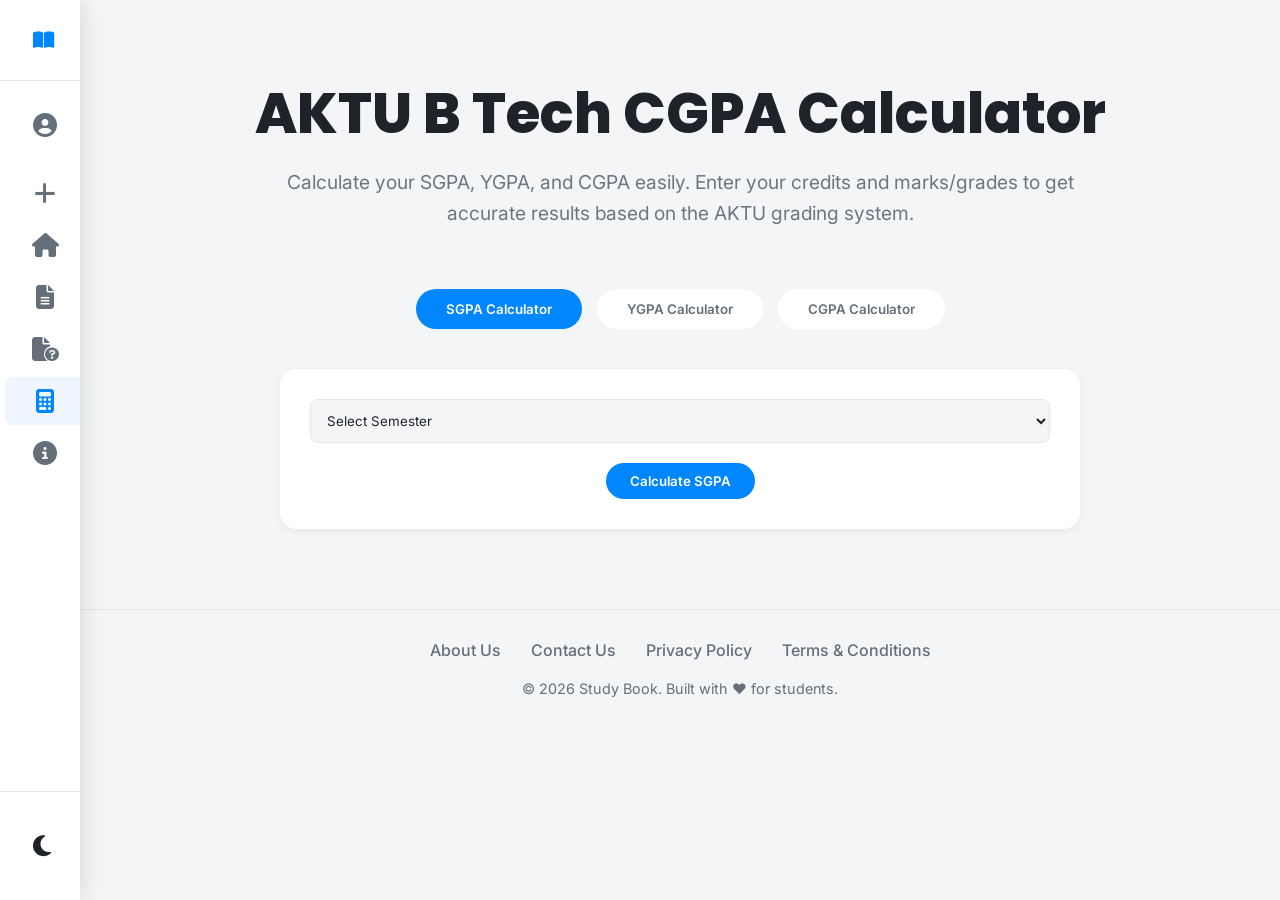
<file: calculator.html>
<!DOCTYPE html>
<html lang="en">
<head>
    <meta charset="UTF-8">
    <meta name="viewport" content="width=device-width, initial-scale=1.0">
    <meta name="description" content="Calculate your SGPA, YGPA, and CGPA easily with Study Book's AKTU GPA Calculator. Accurate results based on university grading systems.">
    <meta name="keywords" content="SGPA calculator, CGPA calculator, AKTU calculator, B.Tech GPA, engineering marks calculator, Study Book">
    <meta name="author" content="Study Book">
    <meta property="og:title" content="CGPA Calculator - Study Book">
    <meta property="og:description" content="Calculate your SGPA, YGPA, and CGPA easily with Study Book's AKTU GPA Calculator. Accurate results based on university grading systems.">
    <meta property="og:type" content="website">
    <meta property="og:image" content="logo.png">
    <!-- Favicon -->
    <link rel="icon" type="image/png" href="logo.png?v=2">
    <!-- Title -->
    <title>CGPA Calculator - Study Book</title>
    <!-- Font Style -->
    <link href="https://fonts.googleapis.com/css2?family=Inter:wght@400;500;600;700&family=Poppins:wght@600;700;800&display=swap" rel="stylesheet">
    <!-- Font Awesome Link -->
    <link rel="stylesheet" href="https://cdnjs.cloudflare.com/ajax/libs/font-awesome/6.4.0/css/all.min.css">
    <!-- Style Link -->
    <link rel="stylesheet" href="style.css?v=2">
    <!-- Google tag (gtag.js) -->
    <script async src="https://www.googletagmanager.com/gtag/js?id=G-J41ZWRBPCZ"></script>
    <script>
    window.dataLayer = window.dataLayer || [];
    function gtag(){dataLayer.push(arguments);}
    gtag('js', new Date());

    gtag('config', 'G-J41ZWRBPCZ');
    </script>
</head>
<body class="canva-mode">

    <!-- Mobile Top Bar -->
    <div class="mobile-top-bar">
        <button class="menu-btn" id="mobile-menu-btn">
            <i class="fas fa-bars"></i>
        </button>
        <div class="logo">
            <div class="logo-icon"><i class="fas fa-book-open"></i></div>
            <span>Study Book</span>
        </div>
        <button class="theme-toggle-nav" id="theme-toggle-mobile" style="display: flex;">
            <i class="fas fa-sun"></i>
        </button>
    </div>

    <!-- Sidebar Overlay -->
    <div class="sidebar-overlay" id="overlay"></div>

    <aside class="sidebar" id="sidebar">
        <div class="sidebar-header">
            <button class="menu-btn" id="sidebar-toggle-btn">
                <i class="fas fa-book-open sidebar-toggle-icon-default"></i>
                <i class="fas fa-bars sidebar-toggle-icon-hover"></i>
            </button>
            <div class="logo">
                <div class="logo-icon"><i class="fas fa-book-open"></i></div>
                <span>Study Book</span>
            </div>
            <button class="close-btn" id="close-btn"><i class="fas fa-times"></i></button>
        </div>

        <!-- Sidebar Menu -->
        <nav class="sidebar-menu">
            <a href="login.html" class="sidebar-link profile-link">
                <i class="fas fa-user-circle"></i> <span>Profile</span>
            </a>
            
            <div class="menu-divider expanded-only"></div>

            <a href="https://forms.gle/zvqRWNyxxjJ1iJWq9" target="_blank" class="sidebar-link">
                <i class="fas fa-plus"></i> <span>Upload Notes</span>
            </a>

            <div class="menu-divider expanded-only"></div>

            <a href="index.html" class="sidebar-link">
                <i class="fas fa-home"></i> <span>Home</span>
            </a>
            <a href="search.html?q=Notes" class="sidebar-link">
                <i class="fas fa-file-alt"></i> <span>Notes</span>
            </a>
            <a href="search.html?q=PYQs" class="sidebar-link">
                <i class="fas fa-file-circle-question"></i> <span>PYQs</span>
            </a>
            <a href="search.html?q=Syllabus" class="sidebar-link expanded-only">
                <i class="fas fa-book-open"></i> <span>Syllabus</span>
            </a>
            <a href="calculator.html" class="sidebar-link active">
                <i class="fas fa-calculator"></i> <span>Calculator</span>
            </a>
            
            <a href="about.html" class="sidebar-link">
                <i class="fas fa-info-circle"></i> <span>About Us</span>
            </a>
        </nav>
        
        <div class="sidebar-footer">
            <button class="theme-toggle-btn" id="theme-toggle">
                <i class="fas fa-sun"></i> <span>Switch Theme</span>
            </button>
        </div>
    </aside>

    <!-- Navbar -->
    <header class="navbar container">
        <div class="nav-left">
            <button class="menu-btn" id="menu-btn">
                <i class="fas fa-bars"></i>
            </button>
            <div class="logo">
                <div class="logo-icon"><i class="fas fa-book-open"></i></div>
                <span>Study Book</span>
            </div>
        <button class="theme-toggle-nav" id="theme-toggle-nav">
            <i class="fas fa-sun"></i>
        </button>
        </div>

        <!-- navbar-links -->
        <nav class="nav-links desktop-only">
            <a href="index.html">Home</a>
            <a href="notes.html">Notes</a>
            <a href="pyqs.html">PYQs</a>
            <a href="syllabus.html">Syllabus</a>
            <a href="index.html#tools">Tools</a>
        </nav>
        <a href="#calculator" class="btn btn-purple nav-btn desktop-only">Calculate GPA</a>
    </header>

    <!-- Main Content -->
    <main class="container">
        <!-- Internal Hero -->
        <div class="internal-hero">
            <h1>AKTU B Tech CGPA Calculator</h1>
            <p>Calculate your SGPA, YGPA, and CGPA easily. Enter your credits and marks/grades to get accurate results based on the AKTU grading system.</p>
        </div>

        <section class="content-section" id="calculator">
            
            <!-- Tabs -->
            <div class="tabs-container">
                <button class="tab-btn active" data-tab="calc-sgpa">SGPA Calculator</button>
                <button class="tab-btn" data-tab="calc-ygpa">YGPA Calculator</button>
                <button class="tab-btn" data-tab="calc-cgpa">CGPA Calculator</button>
            </div>

            <!-- SGPA Calculator -->
            <div class="tab-content active" id="calc-sgpa">
                <div class="calc-box">
                    <div class="calc-row" style="grid-template-columns: 1fr;">
                        <select class="calc-input" id="semester-select">
                            <option value="">Select Semester</option>
                            <option value="sem1">Semester 1</option>
                            <option value="sem2">Semester 2</option>
                            <option value="sem3">Semester 3</option>
                            <option value="sem4">Semester 4</option>
                            <option value="sem5">Semester 5</option>
                            <option value="sem6">Semester 6</option>
                            <option value="sem7">Semester 7</option>
                            <option value="sem8">Semester 8</option>
                        </select>
                    </div>
                    <div id="sgpa-rows">
                        <!-- Subjects will be auto-filled here -->
                    </div>
                    
                    <div class="calc-actions">
                        <button class="btn btn-purple" id="calculate-sgpa-btn">Calculate SGPA</button>
                    </div>

                    <div class="calc-result-display" id="sgpa-result">
                        Your SGPA: <span>0.00</span>
                    </div>
                </div>
            </div>

            <!-- YGPA Calculator -->
            <div class="tab-content" id="calc-ygpa">
                <div class="calc-box">
                    <div class="calc-row" style="grid-template-columns: 1fr 1fr;">
                        <div>
                            <label class="calc-label">Odd Semester SGPA</label>
                            <input type="number" class="calc-input" id="ygpa-odd" placeholder="e.g. 7.5" step="0.01" min="0" max="10">
                        </div>
                        <div>
                            <label class="calc-label">Even Semester SGPA</label>
                            <input type="number" class="calc-input" id="ygpa-even" placeholder="e.g. 8.0" step="0.01" min="0" max="10">
                        </div>
                    </div>

                    <div class="calc-actions">
                        <button class="btn btn-purple" id="calculate-ygpa-btn">Calculate YGPA</button>
                    </div>

                    <div class="calc-result-display" id="ygpa-result">
                        Your YGPA: <span>0.00</span>
                    </div>
                </div>
            </div>

            <!-- CGPA Calculator -->
            <div class="tab-content" id="calc-cgpa">
                <div class="calc-box">
                    <p style="text-align: center; margin-bottom: 20px; color: var(--text-light);">Enter SGPAs for completed semesters</p>
                    <div class="calc-row" style="grid-template-columns: 1fr 1fr;">
                        <input type="number" class="calc-input cgpa-input" placeholder="Sem 1 SGPA">
                        <input type="number" class="calc-input cgpa-input" placeholder="Sem 2 SGPA">
                    </div>
                    <div class="calc-row" style="grid-template-columns: 1fr 1fr;">
                        <input type="number" class="calc-input cgpa-input" placeholder="Sem 3 SGPA">
                        <input type="number" class="calc-input cgpa-input" placeholder="Sem 4 SGPA">
                    </div>
                    <div class="calc-row" style="grid-template-columns: 1fr 1fr;">
                        <input type="number" class="calc-input cgpa-input" placeholder="Sem 5 SGPA">
                        <input type="number" class="calc-input cgpa-input" placeholder="Sem 6 SGPA">
                    </div>
                    <div class="calc-row" style="grid-template-columns: 1fr 1fr;">
                        <input type="number" class="calc-input cgpa-input" placeholder="Sem 7 SGPA">
                        <input type="number" class="calc-input cgpa-input" placeholder="Sem 8 SGPA">
                    </div>

                    <div class="calc-actions">
                        <button class="btn btn-purple" id="calculate-cgpa-btn">Calculate CGPA</button>
                    </div>

                    <div class="calc-result-display" id="cgpa-result">
                        Your CGPA: <span>0.00</span>
                    </div>
                </div>
            </div>

        </section>
    </main>

    <!-- Footer -->
    <footer class="footer container">
        <div class="footer-links">
            <a href="about.html">About Us</a>
            <a href="contact.html">Contact Us</a>
            <a href="privacy_policy.html">Privacy Policy</a>
            <a href="terms_conditions.html">Terms & Conditions</a>
        </div>
        <p class="copyright">© 2026 Study Book. Built with ❤️ for students.</p>
    </footer>

    <!-- Script -->
    <script src="script.js"></script>
</body>
</file>
<file: style.css>
/* --- Global Reset & Variables --- */
:root {
    --primary-bg: #f4f5f7;
    --card-bg: #ffffff;
    --text-dark: #1f2329;
    --text-light: #656f7a;
    --purple-accent: #0086ff;
    --blue-accent: #0086ff;
    --dark-blue-accent: #0086ff;
    --hero-gradient-start: #ffffff;
    --hero-gradient-end: #f4f5f7;
    --shadow-soft: 0 2px 8px rgba(0, 0, 0, 0.06);
    --border-radius-lg: 12px;
    --border-radius-md: 8px;
    --icon-bg-blue: #e8f4ff;
    --icon-bg-purple: #e8f4ff;
    --hover-bg: #f0f2f5;
    --border-color: #e4e6ea;
}

/* --- Dark Mode Variables --- */
body.dark-mode {
    --primary-bg: #0f0f0f;
    --card-bg: #212121;
    --text-dark: #f1f1f1;
    --text-light: #aaaaaa;
    --purple-accent: #0086ff;
    --blue-accent: #0086ff;
    --dark-blue-accent: #0086ff;
    --hero-gradient-start: #0f0f0f;
    --hero-gradient-end: #212121;
    --shadow-soft: 0 4px 20px rgba(0, 0, 0, 0.5);
    --icon-bg-blue: rgba(75, 166, 255, 0.15);
    --icon-bg-purple: rgba(75, 166, 255, 0.15);
    --hover-bg: #272727;
    --border-color: #3f3f3f;
}

/* Universal Style */
* {
    margin: 0;
    padding: 0;
    box-sizing: border-box;
    font-family: 'Inter', sans-serif;
}

h1, h2, h3 {
    font-family: 'Poppins', sans-serif;
}

/* Html */
html {
    scroll-behavior: smooth;
}
/* Body */
body {
    background-color: var(--primary-bg);
    color: var(--text-dark);
    padding-top: 80px; /* Space for fixed navbar */
    padding-bottom: 40px;
}

/* Utility Classes */
.container {
    max-width: 1200px;
    margin: 0 auto;
    padding: 0 20px;
}

a {
    text-decoration: none;
    color: inherit;
    transition: all 0.3s ease;
}

.btn {
    padding: 10px 24px;
    border-radius: 30px;
    font-weight: 600;
    border: none;
    cursor: pointer;
    transition: transform 0.2s ease;
    display: inline-flex;
    align-items: center;
    justify-content: center;
    gap: 8px;
}

.btn:hover {
    transform: translateY(-2px);
}

.btn-purple {
    background-color: var(--blue-accent);
    color: white;
}
.btn-purple:hover {
    filter: brightness(1.1);
}

.btn-blue {
    background-color: var(--blue-accent);
    color: white;
}

.btn-dark-blue:hover {
    filter: brightness(1.1);
}

.btn-dark-blue {
    background-color: var(--dark-blue-accent);
    color: white;
}

.full-width {
    width: 100%;
}

/* --- Horizontal Scroll Grid (Studocu Style) --- */
.horizontal-scroll-grid {
    display: grid;
    grid-template-columns: repeat(4, 1fr);
    gap: 20px;
    margin-bottom: 40px;
}

@media (max-width: 1024px) {
    .horizontal-scroll-grid {
        grid-template-columns: repeat(2, 1fr);
    }
}

@media (max-width: 768px) {
    .horizontal-scroll-grid {
        display: flex;
        overflow-x: auto;
        scroll-snap-type: x mandatory;
        gap: 15px;
        padding-bottom: 15px;
        -webkit-overflow-scrolling: touch;
        scrollbar-width: none; /* Firefox */
        -ms-overflow-style: none;  /* IE and Edge */
    }
    .horizontal-scroll-grid::-webkit-scrollbar {
        display: none; /* Safari and Chrome */
    }
    .horizontal-scroll-grid .selection-card {
        flex: 0 0 75%;
        scroll-snap-align: start;
    }
}

/* --- Compact Selection Grid (2 Cards per Row) --- */
.selection-grid {
    display: grid;
    grid-template-columns: repeat(2, 1fr); /* Strictly 2 per row */
    gap: 20px; /* Smaller gap */
    margin-bottom: 40px;
}

/* --- Compact Card Style --- */
.selection-card {
    background: var(--card-bg);
    border-radius: 12px;
    padding: 20px;
    min-height: 140px;
    display: flex;
    flex-direction: column;
    justify-content: flex-start;
    align-items: flex-start;
    text-align: left;
    box-shadow: 0 2px 8px rgba(0,0,0,0.04);
    transition: all 0.2s ease-in-out;
    cursor: pointer;
    text-decoration: none;
    position: relative;
    overflow: hidden;
    border: 1px solid var(--border-color);
}
.purple-selection-card{
    border: 1px solid var(--border-color);
}

.selection-card:hover {
    transform: translateY(-4px);
    border: 1px solid var(--border-color);
    box-shadow: 0 10px 20px rgba(0,0,0,0.08);
}
.selection-card:hover.purple-selection-card {
    border: 1px solid var(--border-color);
    box-shadow: 0 10px 20px rgba(0,0,0,0.08);
}
.selection-card h3 {
    font-size: 1.1rem;
    font-weight: 700;
    color: var(--text-dark);
    margin-top: 16px;
    margin-bottom: 8px;
}

.selection-card p {
    font-size: 0.85rem;
    color: var(--text-light);
    line-height: 1.4;
}

.selection-icon {
    font-size: 1.5rem;
    color: var(--blue-accent);
    background: var(--icon-bg-blue);
    width: 44px;
    height: 44px;
    display: flex;
    align-items: center;
    justify-content: center;
    border-radius: 8px;
    margin-bottom: 0;
}

.selection-card:hover .notes-icon,.card:hover .blue-icon {
    background: var(--blue-accent);
    color: white;
}

/* Specific color for PYQ icons to differentiate */
.purple-icon {
    color: var(--blue-accent);
    background: var(--icon-bg-blue);
}

.selection-card:hover .purple-icon,.card:hover .purple-icon {
    background: var(--blue-accent);
    color: white;
}

/* --- Document Cards (Studocu Style Uploads) --- */
.document-grid {
    display: flex;
    gap: 16px;
    overflow-x: auto;
    scroll-snap-type: x mandatory;
    -webkit-overflow-scrolling: touch;
    scrollbar-width: none;
    padding-top: 12px;
    margin-top: -12px;
    padding-bottom: 12px;
    margin-bottom: 40px;
}

.document-grid::-webkit-scrollbar { display: none; }

.document-card {
    background: #FFFFFF;
    border-radius: 16px;
    padding: 16px;
    position: relative;
    display: flex;
    flex-direction: column;
    width: 250px;
    min-width: 250px;
    height: 280px;
    flex: 0 0 250px;
    scroll-snap-align: start;
    overflow: hidden;
    transition: all 0.3s ease;
    text-decoration: none;
    box-shadow: 0 4px 12px rgba(0,0,0,0.03);
    border: 1px solid var(--border-color);
}

body.dark-mode .document-card {
    background: var(--card-bg);
}

.document-card:hover {
    transform: translateY(-4px);
    box-shadow: 0 12px 24px rgba(0,0,0,0.08);
    border-color: var(--blue-accent);
}

.doc-preview-container {
    position: relative;
    width: 100%;
    height: 230px;
    border-radius: 12px;
    overflow: hidden;
    background: #F8FAFC;
    display: flex;
    align-items: center;
    justify-content: center;
    box-shadow: inset 0 0 0 1px rgba(0,0,0,0.05);
}

body.dark-mode .doc-preview-container {
    background: var(--hover-bg);
}

.doc-preview-icon {
    font-size: 4rem;
    color: var(--blue-accent);
    opacity: 0.8;
    transition: transform 0.2s ease;
}

.document-card:hover .doc-preview-icon {
    transform: scale(1.1);
}

.pdf-preview-canvas {
    background-color: #fff;
    /* The canvas is scaled by JS, this ensures it doesn't break layout before rendering */
    max-width: 100%;
    opacity: 0;
    transition: opacity 0.22s ease;
}

.preview-loader {
    font-size: 2.2rem;
    color: var(--blue-accent);
    position: absolute;
    inset: 0;
    display: flex;
    flex-direction: column;
    align-items: center;
    justify-content: center;
    gap: 8px;
    text-align: center;
    padding: 12px;
    background: linear-gradient(to right, var(--hover-bg) 8%, var(--border-color) 18%, var(--hover-bg) 33%);
    background-size: 800px 104px;
    animation: shimmer 1.5s infinite linear;
    z-index: 1;
}

.preview-loader span {
    font-size: 0.8rem;
    font-weight: 600;
    color: var(--text-light);
}

.preview-loader.is-error {
    animation: none;
    background: transparent;
}

.doc-preview-container.preview-loaded .pdf-preview-canvas {
    opacity: 1;
}
.doc-page-count {
    position: absolute;
    bottom: 10px;
    right: 10px;
    background: #FFFFFF;
    color: #0F172A;
    font-size: 0.75rem;
    font-weight: 600;
    padding: 4px 8px;
    border-radius: 12px;
    box-shadow: 0 2px 6px rgba(0,0,0,0.1);
    z-index: 2;
}

body.dark-mode .doc-page-count {
    background: var(--card-bg);
    color: var(--text-dark);
}

.doc-info {
    padding-top: 16px;
    display: flex;
    flex-direction: column;
    gap: 4px;
}

.doc-title {
    font-size: 1.05rem;
    font-weight: 500;
    color: #0F172A;
    margin: 0;
    line-height: 1.4;
    display: -webkit-box;
    -webkit-line-clamp: 2; /* Truncates long titles after 2 lines */
    -webkit-box-orient: vertical;
    overflow: hidden;
}

body.dark-mode .doc-title {
    color: var(--text-dark);
}

.doc-subtitle {
    font-size: 0.8rem;
    color: var(--text-light);
    font-weight: 400;
}

.doc-actions {
    margin-top: 0;
    position: absolute;
    top: 12px;
    right: 12px;
    display: flex;
    justify-content: flex-end;
    z-index: 3;
}

.save-pdf-btn {
    width: 34px;
    height: 34px;
    border-radius: 999px;
    border: 1px solid var(--border-color);
    background: var(--hover-bg);
    color: var(--text-light);
    display: inline-flex;
    align-items: center;
    justify-content: center;
    cursor: pointer;
    transition: all 0.2s ease;
}

.save-pdf-btn:hover {
    color: var(--blue-accent);
    border-color: var(--blue-accent);
}

.save-pdf-btn.saved {
    color: var(--blue-accent);
    background: var(--icon-bg-blue);
    border-color: #93c5fd;
}

body.dark-mode .save-pdf-btn.saved {
    background: rgba(59, 130, 246, 0.2);
    border-color: rgba(96, 165, 250, 0.6);
    color: #60a5fa;
}

.card {
    background-color: var(--card-bg);
    border-radius: var(--border-radius-lg);
    box-shadow: var(--shadow-soft);
    padding: 24px;
    cursor: pointer;
    transition: transform 0.2s;
}

.card:hover {
    transform: translateY(-3px);
    box-shadow: 5px 8px 15px rgba(59, 130, 246, 0.5);
}

.purple-card:hover{
    transform: translateY(-3px);
    box-shadow: 5px 8px 15px rgba(59, 130, 246, 0.5);

}

.section-title {
    font-size: clamp(0.9rem, 3vw, 2rem);
    font-weight: 800;
    margin-bottom: 20px;
    color: var(--text-dark);
    text-align: left;
    transition: color 0.3s ease;
}

.section-description {
    text-align: left;
    color: var(--text-light);
    font-size: 1.1rem;
    margin-top: -15px;
    margin-bottom: 40px;
    max-width: 800px;
    line-height: 1.6;
}

.centered {
    text-align: center;
}

.centered .section-title,
.section-title.centered,
.centered .section-description,
.section-title.centered + .section-description {
    text-align: center;
    margin-left: auto;
    margin-right: auto;
}

/* --- Section Headers with View All --- */
.section-header-flex {
    display: flex;
    justify-content: space-between;
    align-items: flex-end;
    margin-bottom: 25px;
}
.section-header-text .section-title {
    margin-bottom: 8px; 
}
.section-header-text .section-description {
    margin-top: 0;
    margin-bottom: 0;
}
.view-all-btn {
    color: var(--blue-accent);
    font-weight: 600;
    font-size: 0.9rem;
    display: flex;
    align-items: center;
    gap: 6px;
    transition: all 0.2s ease;
    padding: 8px 16px;
    border-radius: 8px;
    background: transparent;
    margin-bottom: 4px; /* Alignment tweak */
    white-space: nowrap;
}
.view-all-btn:hover {
    background: transparent;
    color: var(--dark-blue-accent);
    transform: translateX(2px);
}

/* --- Navigation Bar --- */
.navbar {
    display: flex;
    justify-content: space-between;
    align-items: center;
    padding: 15px 20px;
    position: fixed;
    top: 0;
    left: 0;
    right: 0;
    background-color: var(--card-bg);
    z-index: 900;
    box-shadow: none;
    border-bottom: 1px solid var(--border-color);
    border-radius: 0;
    transition: background-color 0.3s ease;
    max-width: 100% !important;
}

.logo {
    display: flex;
    align-items: center;
    justify-content: center;
    font-weight: 700;
    font-size: 1.2rem;
    color: var(--dark-blue-accent);
}

.logo-icon {
    background-color: var(--dark-blue-accent);
    color: white;
    width: 32px;
    height: 32px;
    border-radius: 8px;
    display: flex;
    align-items: center;
    justify-content: center;
    margin-right: 10px;
}

.nav-links a {
    margin: 0 15px;
    font-weight: 500;
    color: var(--text-light);
    transition: color 0.2s;
}

.nav-links a:hover, .nav-links a.active {
    color: var(--blue-accent);
}

.nav-links a.active {
    font-weight: 600;
}
/* --- Navbar Updates --- */
.nav-left {
    display: flex;
    align-items: center;
    gap: 15px;
}
.nav-btn {
    background: var(--blue-accent);
    color: white;
}

.menu-btn {
    background: none;
    border: none;
    font-size: 1.2rem;
    cursor: pointer;
    color: #3b82f6;
    padding: 8px;
    border-radius: 50%;
    transition: background 0.2s;
}

/* Navbar Theme Button */
.theme-toggle-nav {
    background: none;
    border: none;
    font-size: 1.2rem;
    cursor: pointer;
    color: var(--blue-accent);
    padding: 8px;
    border-radius: 50%;
    transition: background 0.2s;
    display: none;
    align-items: center;
    justify-content: center;
}
.theme-toggle-nav:hover {
    background-color: var(--hover-bg);
}

/* --- Sidebar Styling (Canva Style) --- */
.sidebar {
    position: fixed;
    top: 0;
    left: -280px; /* Hidden initially */
    width: 280px;
    height: 100vh;
    background-color: var(--card-bg);
    z-index: 1000;
    box-shadow: 4px 0 20px rgba(0,0,0,0.1);
    transition: left 0.3s cubic-bezier(0.4, 0, 0.2, 1);
    display: flex;
    flex-direction: column;
}

.sidebar.active {
    left: 0; /* Slide in */
}

.sidebar-header {
    padding: 20px;
    display: flex;
    justify-content: space-between;
    align-items: center;
    border-bottom: 1px solid var(--border-color);
}

.close-btn {
    background: none;
    border: none;
    font-size: 1.2rem;
    cursor: pointer;
    color: var(--text-light);
    padding: 5px;
}

.sidebar-menu {
    padding: 20px 5px;
    overflow-y: auto;
    overflow-x: hidden;
    flex-grow: 1;
}

/* Global Scrollbar Styling */
::-webkit-scrollbar {
    width: 6px;
}
::-webkit-scrollbar-track {
    background: transparent;
}
::-webkit-scrollbar-thumb {
    background-color: var(--text-light);
    border-radius: 3px;
}
::-webkit-scrollbar-thumb:hover {
    background-color: var(--text-light);
}

body.canva-mode .sidebar:not(.expanded) .sidebar-menu::-webkit-scrollbar {
    width: 2px;
}

.menu-label {
    font-size: 0.75rem;
    text-transform: uppercase;
    color: var(--text-light);
    font-weight: 700;
    letter-spacing: 0.5px;
    margin: 15px 10px 5px 10px;
}

.sidebar-link {
    display: flex;
    align-items: center;
    padding: 10px 16px;
    text-decoration: none;
    color: var(--text-dark);
    font-weight: 500;
    border-radius: 8px; /* Rounded pill shape */
    margin-bottom: 4px;
    transition: all 0.2s;
}

.sidebar-link i {
    width: 30px;
    margin-right: 15px;
    color: var(--text-light);
    font-size: 1.5rem;
    text-align: center;
    transition: color 0.2s;
}

/* Canva-like Hover Effect */
.sidebar-link:hover {
    background-color: var(--hover-bg); /* Light grey hover */
    color: var(--blue-accent);
}

.sidebar-link:hover i {
    color: var(--blue-accent);
}

.sidebar-link.active {
    background-color: #eff6ff; /* Light blue bg */
    color: var(--blue-accent);
    font-weight: 600;
}

.sidebar-link.active i {
    color: var(--blue-accent);
}

.menu-divider {
    height: 1px;
    background-color: var(--border-color);
    margin: 15px 10px;
}

.sidebar-footer {
    padding: 20px;
    border-top: 1px solid var(--border-color);
}

/* Theme Toggle Button */
.theme-toggle-btn {
    width: 100%;
    padding: 12px;
    background-color: transparent;
    border: 1px solid var(--border-color);
    border-radius: 8px;
    color: var(--text-dark);
    font-weight: 600;
    cursor: pointer;
    display: flex;
    align-items: center;
    justify-content: center;
    gap: 10px;
    transition: all 0.2s;
    margin-top: 10px;
}

.theme-toggle-btn:hover {
    background-color: var(--hover-bg);
    border-color: var(--blue-accent);
    color: var(--blue-accent);
}

/* Overlay Styling */
.sidebar-overlay {
    position: fixed;
    top: 0;
    left: 0;
    width: 100%;
    height: 100%;
    background-color: rgba(0, 0, 0, 0.4);
    z-index: 999;
    opacity: 0;
    visibility: hidden;
    transition: opacity 0.3s;
    backdrop-filter: blur(2px); /* Blur effect */
}

.sidebar-overlay.active {
    opacity: 1;
    visibility: visible;
}

/* --- Hero Section --- */
.hero-section {
    margin-top: 0;
    background: var(--primary-bg);
    border-radius: 0;
    padding: 80px 20px 60px;
    display: flex;
    flex-direction: column;
    align-items: center;
    justify-content: center;
    text-align: center;
    color: var(--text-dark);
}

.hero-section:hover{
    box-shadow: none;
}

.hero-content {
    max-width: 800px;
    width: 100%;
    margin: 0 auto;
}

.hero-content h1 {
    font-size: clamp(0.9rem, 3.5vw, 2.5rem); /* Reduced fluid font size to fit one line better */
    font-weight: 800;
    margin-bottom: 32px;
    line-height: 1.2;
    color: var(--text-dark);
    white-space: nowrap; /* Forces text to stay on a single line */
}

.home-search-wrapper {
    position: relative;
    width: 100%;
    max-width: 700px;
    margin: 0 auto 24px auto;
}

.hero-section .search-bar {
    display: flex;
    align-items: center;
    background-color: var(--card-bg);
    border-radius: 50px;
    padding: 6px 6px 6px 20px;
    margin: 0;
    width: 100%;
    border: 1px solid var(--border-color);
    box-shadow: var(--shadow-soft);
    transition: border-radius 0.2s ease, box-shadow 0.2s ease, border-color 0.2s ease;
}

.hero-section .search-bar:focus-within {
    border-color: var(--blue-accent);
    box-shadow: 0 0 15px rgba(59, 130, 246, 0.3);
}

.hero-section .search-bar .search-icon-left {
    color: var(--blue-accent);
    font-size: 1.2rem;
    margin-right: 12px;
}

.hero-section .search-bar input {
    border: none;
    outline: none;
    flex-grow: 1;
    font-size: 1.1rem;
    padding: 8px 0;
    color: var(--text-dark);
    background: transparent;
}

.hero-section .search-bar .search-btn {
    border-radius: 40px;
    padding: 12px 28px;
    font-size: 1rem;
}

.hero-quick-links {
    display: flex;
    align-items: center;
    justify-content: center;
    flex-wrap: nowrap;
    flex-wrap: wrap;
    gap: 12px;
    margin-top: 10px;
    overflow: hidden; /* Hides overflowing links */
    padding: 4px; /* Prevents hover transform from being cut off */
}

.quick-links-label {
    color: var(--text-light);
    font-weight: 600;
    font-size: 0.95rem;
    margin-right: 4px;
    white-space: nowrap;
}

.quick-link-pill {
    background-color: var(--card-bg);
    color: var(--text-dark);
    padding: 8px 16px;
    border-radius: 20px;
    font-size: 0.9rem;
    font-weight: 500;
    transition: all 0.2s ease;
    border: 1px solid var(--border-color);
    box-shadow: 0 2px 5px rgba(0,0,0,0.02);
    white-space: nowrap;
}

.quick-link-pill:hover {
    background-color: var(--blue-accent);
    color: white;
    border-color: var(--blue-accent);
    transform: translateY(-2px);
}
/* --- Internal Page Hero --- */
.internal-hero {
    margin-top: 20px;
    margin-bottom: 20px;
    background: transparent;
    padding: 40px 20px;
    text-align: center;
    color: var(--text-dark);
    box-shadow: none;
}

.internal-hero h1 {
    font-size: 3.5rem;
    font-weight: 800;
    margin-bottom: 20px;
    line-height: 1.2;
    color: var(--text-dark);
}

.internal-hero p {
    font-size: 1.2rem;
    opacity: 0.95;
    max-width: 800px;
    margin: 0 auto;
    line-height: 1.6;
    color: var(--text-light);
}

/* --- Quick Links Section --- */
.quick-links-grid {
    display: grid;
    grid-template-columns: repeat(4, 1fr);
    gap: 24px;
    margin: 40px 0;
}

.quick-link-card {
    display: flex;
    align-items: center;
    padding: 20px 24px;
    border-radius: var(--border-radius-md);
}

.icon-box {
    width: 48px;
    height: 48px;
    border-radius: 50%;
    display: flex;
    align-items: center;
    justify-content: center;
    margin-right: 16px;
    font-size: 1.2rem;
}

.blue-icon {
    background-color: var(--icon-bg-blue);
    color: var(--blue-accent);
}

.light-blue-icon {
    background-color: #dbeafe;
    color: #60a5fa;
}

.quick-link-card span {
    font-weight: 600;
    font-size: 1.1rem;
}

/* --- Notes Section --- */
.content-section {
    margin-bottom: 80px;
}

.notes-grid {
    display: grid;
    grid-template-columns: repeat(4, 1fr);
    gap: 24px;
}

.note-card {
    text-align: center;
    padding: 30px 24px;
}

.note-card h3 {
    margin-bottom: 8px;
    font-size: 1.2rem;
}

.note-card p {
    color: var(--text-light);
    margin-bottom: 24px;
}

/* --- Sidebar Layout (PYQs & Features) --- */
.sidebar-layout {
    display: grid;
    grid-template-columns: 2fr 1fr; /* 2/3 for main, 1/3 for sidebar */
    gap: 40px;
    align-items: start;
    margin-bottom: 80px;
}

/* PYQ Grid */
.pyq-grid {
    display: grid;
    grid-template-columns: repeat(3, 1fr);
    gap: 24px;
}

.pyq-card {
    text-align: center;
}

.pyq-card h3 {
    font-size: 1.1rem;
    margin-bottom: 8px;
}

.pyq-card .subtitle {
    color: var(--text-light);
    font-size: 0.9rem;
    line-height: 1.5;
    margin-bottom: 20px;
}

/* --- Features Section (Horizontal Layout) --- */
.features-grid {
    display: grid;
    grid-template-columns: repeat(3, 1fr); /* Forces 3 cards in one row */
    gap: 30px;
    margin: 60px 0;
}

.feature-card {
    display: flex;
    flex-direction: column;
    align-items: center;
    text-align: center;
    padding: 30px;
    background: var(--card-bg);
    border-radius: 16px;
    box-shadow: 0 4px 15px rgba(0,0,0,0.05);
    transition: transform 0.2s ease;
}

.feature-card:hover {
    transform: translateY(-5px);
}

.feature-card h3 {
    margin-top: 15px;
    margin-bottom: 8px;
    font-size: 1.2rem;
    font-weight: 700;
}

.feature-card p {
    color: var(--text-light);
    font-size: 0.95rem;
}

/* --- Call to Action (CTA) Card --- */
.cta-card {
    background: linear-gradient(105deg, var(--blue-accent) 0%, var(--dark-blue-accent) 100%);
    border-radius: 16px;
    padding: 40px 50px;
    display: flex;
    justify-content: space-between;
    align-items: center;
    gap: 30px;
    color: white;
    box-shadow: 0 10px 30px -5px rgba(0, 134, 255, 0.3);
    margin: 40px 0;
}

.cta-card .section-title,
.cta-card .section-description {
    color: white;
    text-align: left;
    margin: 0;
}

.cta-card .section-title {
    margin-bottom: 10px;
    font-size: 1.8rem;
}

.cta-card .section-description {
    opacity: 0.9;
    font-size: 1rem;
    max-width: 650px;
}

.btn-cta {
    background: white;
    color: var(--blue-accent);
    flex-shrink: 0;
    padding: 14px 28px;
    font-size: 1rem;
    border-radius: 8px;
    box-shadow: 0 4px 10px rgba(0,0,0,0.1);
}

.btn-cta:hover {
    background: #f0f2f5;
    color: var(--dark-blue-accent);
}
/* --- Footer --- */
.footer {
    margin-top: 60px;
    text-align: center;
    color: var(--text-light);
    border-top: 1px solid var(--border-color);
    padding-top: 30px;
}

.footer-links {
    display: flex;
    justify-content: center;
    gap: 30px;
    margin-bottom: 20px;
    font-weight: 500;
}

.footer-links a:hover {
    color: var(--text-dark);
}

.copyright {
    font-size: 0.9rem;
}

/* --- Auth Image Sizing --- */
.auth-image {
    max-width: 100%;
    max-height: 350px; /* Adjusted down from 400px for better fit */
    height: auto;
    margin-bottom: 20px;
}

/* --- Responsive Design --- */
@media (max-width: 1024px) {
    .notes-grid, .quick-links-grid {
        grid-template-columns: repeat(2, 1fr);
    }
    .sidebar-layout {
        grid-template-columns: 1fr; /* Stack them */
    }
    .pyq-grid {
         grid-template-columns: repeat(2, 1fr);
    }
    .notes-grid, .pyq-grid { grid-template-columns: repeat(2, 1fr); }
    .features-grid {
        grid-template-columns: repeat(2, 1fr);
    }
}

@media (max-width: 768px) {
    .navbar {
        flex-direction: column;
        gap: 20px;
    }
    .nav-left {
        width: 100%;
        justify-content: center;
        position: relative;
    }
    .menu-btn {
        position: absolute;
        left: 0;
    }
    .theme-toggle-nav {
        background: none;
        border: none;
        font-size: 1.2rem;
        cursor: pointer;
        color: var(--blue-accent);
        padding: 8px;
        border-radius: 50%;
        transition: background 0.2s;
        display: none;
        align-items: center;
        justify-content: center;
    }
    .sidebar-footer {
        display: none;
    }
    .nav-links {
        flex-wrap: wrap;
        justify-content: center;
    }
    
    .hero-section {
        padding: 45px 0px 40px 0px;
    }

    .notes-grid, .pyq-grid {
        grid-template-columns: 1fr;
    }
    
    .features-grid { /* Turn into a carousel on mobile */
        display: flex;
        overflow-x: auto;
        gap: 15px;
        padding-bottom: 20px; /* Space for scrollbar area */
        margin-left: -20px; /* Use container padding for full-bleed */
        margin-right: -20px;
        padding-left: 20px;
        padding-right: 20px;
        scrollbar-width: none;
    }
    .features-grid::-webkit-scrollbar { display: none; }
    .features-grid .feature-card {
        flex: 0 0 80%;
        max-width: 320px; /* Prevent cards from being too wide on tablets */
        scroll-snap-align: start;
    }
    
    .cta-card {
        flex-direction: column;
        text-align: center;
        padding: 30px 20px;
    }
    .cta-card .section-title,
    .cta-card .section-description {
        text-align: center;
    }
    .cta-card .section-description {
        margin-bottom: 25px;
    }

    .footer-links {
        flex-direction: column;
        gap: 15px;
    }
    .desktop-only {
        display: none;
    }
    .hero-content h1 {
        font-size: 2.2rem;
        white-space: normal;
        margin-bottom: 30px;
    }
    .hero-section .search-bar {
        padding: 6px 6px 6px 16px;
    }
    .hero-section .search-bar input {
        font-size: 1rem;
        padding: 8px 0;
    }
    .hero-section .search-bar .search-icon-left {
        font-size: 1rem;
        margin-right: 8px;
    }
    .hero-section .search-bar .search-btn {
        padding: 10px 20px;
        font-size: 0.95rem;
    }
    
    .section-header-flex {
        align-items: center;
        margin-bottom: 20px;
    }
    .section-header-text .section-title {
        margin-bottom: 0;
    }
    .view-all-btn {
        font-size: 0.85rem;
        padding: 6px 12px;
        margin-bottom: 0;
    }
    .hero-quick-links {
        flex-wrap: wrap;
        overflow: visible;
        justify-content: center;
    }
    .quick-links-label {
        display: none; /* Hide label on mobile for a cleaner tag layout */
    }
    .section-title {
        font-size: 1.8rem;
    }
    .internal-hero {
        padding: 30px 20px;
        margin-bottom: 0px;
    }
    .internal-hero h1 {
        font-size: 2rem;
    }
    .internal-hero p {
        font-size: 1rem;
    }
    .auth-image {
        display: none; /* Hide the login image entirely on mobile views */
    }
}
/* Mobile: Stack them 1 per row if screen is very small, or keep 2 if preferred */
@media (max-width: 600px) {
    .hero-content h1 {
        font-size: 1.5rem;
    }
    .section-title {
        font-size: 1.3rem;
    }
    .section-description {
        font-size: 0.95rem;
        margin-bottom: 25px;
    }

    .selection-grid {
        gap: 15px;
        grid-template-columns: 1fr;
    }
    .selection-card {
        padding: 20px;
        min-height: 130px;
    }
    .content-section {
        margin-bottom: 20px;
    }
    .notes-grid {
        grid-template-columns: 1fr
    }
    .hide-on-mobile {
        display: none;
    }
    
    /* --- Document Card Mobile Adjustments --- */
    .document-grid {
        gap: 12px;
    }
    .document-card {
        width: 170px !important;
        min-width: 170px !important;
        flex: 0 0 170px !important;
        height: 220px !important;
        min-height: 220px !important;
        padding: 12px !important;
        border-radius: 12px;
    }
    .doc-preview-container {
        height: 120px !important;
        border-radius: 8px;
    }
    .preview-loader {
        font-size: 1.5rem;
    }
    .preview-loader span {
        font-size: 0.7rem;
    }
    .doc-title {
        font-size: 0.9rem;
    }
    .doc-info {
        padding-top: 10px !important;
        gap: 4px;
    }
    .doc-subtitle {
        font-size: 0.75rem;
    }
    .save-pdf-btn {
        width: 28px;
        height: 28px;
    }

    /* --- Why Study Book (Features) Mobile Adjustments --- */
    .features-grid {
        gap: 16px;
        margin: 30px -20px; /* Adjust for full-bleed carousel */
    }
    .feature-card {
        padding: 20px 15px;
    }
    .feature-card h3 {
        font-size: 1.05rem;
        margin-top: 12px;
    }
    .feature-card p {
        font-size: 0.85rem;
    }
}

/* --- Tabs & Notes Page Styles --- */
.tabs-container {
    display: flex;
    justify-content: center;
    gap: 15px;
    margin-bottom: 40px;
    flex-wrap: wrap;
}

.tab-btn {
    padding: 12px 30px;
    border-radius: 30px;
    border: 0px solid var(--border-color);
    background: var(--card-bg);
    color: var(--text-light);
    font-weight: 600;
    cursor: pointer;
    transition: all 0.3s ease;
}

.tab-btn:hover, .tab-btn.active {
    background: var(--blue-accent);
    color: white;
    border-color: transparent;
    box-shadow: none;
}

.tab-content {
    display: none;
    animation: fadeIn 0.5s ease;
}

.tab-content.active {
    display: block;
}

@keyframes fadeIn {
    from { opacity: 0; transform: translateY(10px); }
    to { opacity: 1; transform: translateY(0); }
}

.tab-content .selection-grid {
    align-items: start;
}

.subject-header {
    display: flex;
    flex-direction: column;
    justify-content: flex-start;
    align-items: flex-start;
    padding-bottom: 0;
    border-bottom: none;
    cursor: pointer;
    width: 100%;
    text-align: left;
    position: relative;
}

.subject-card {
    background: var(--card-bg);
    border-radius: 12px;
    padding: 20px;
    min-height: 140px;
    display: flex;
    flex-direction: column;
    align-items: flex-start;
    justify-content: flex-start;
    box-shadow: 0 2px 8px rgba(0,0,0,0.04);
    border: 1px solid var(--border-color);
    transition: all 0.2s ease-in-out;
}

.subject-card:hover {
    transform: translateY(-4px);
    box-shadow: 0 10px 20px rgba(0,0,0,0.08);
    border: 1px solid var(--border-color);
}

.subject-card h3, .syllabus-item h3 {
    font-size: 1.1rem;
    color: var(--text-dark);
    margin: 16px 0 8px 0;
    font-weight: 700;
    padding-right: 30px;
}

.subject-icon {
    width: 44px;
    height: 44px;
    background: var(--icon-bg-blue);
    color: var(--blue-accent);
    border-radius: 8px;
    display: flex;
    align-items: center;
    justify-content: center;
    font-size: 1.5rem;
    transition: all 0.3s ease;
}

.subject-card:hover .subject-icon {
    background: var(--blue-accent);
    color: white;
}

.dropdown-btn {
    width: 40px;
    height: 40px;
    display: flex;
    align-items: center;
    justify-content: center;
    border-radius: 50%;
    background: transparent;
    color: var(--text-light);
    transition: all 0.3s ease;
    font-size: 1.2rem;
    position: absolute;
    top: 0px;
    right: -5px;
}

.subject-card.active .dropdown-btn {
    transform: rotate(180deg);
    background: transparent;
    color: var(--blue-accent);
}

.unit-list {
    display: none;
    flex-direction: column;
    gap: 12px;
    margin-top: 20px;
    animation: fadeIn 0.3s ease;
    width: 100%;
    text-align: left;
}

.subject-card.active .unit-list {
    display: flex;
}

.unit-item {
    display: flex;
    justify-content: space-between;
    align-items: center;
    padding: 12px;
    background: var(--primary-bg);
    border-radius: 8px;
    transition: background 0.2s;
}

.unit-item:hover {
    background: var(--hover-bg);
}

.unit-item span {
    font-size: 0.95rem;
    color: var(--text-light);
    font-weight: 500;
}

.unit-actions {
    display: flex;
    gap: 10px;
}

.btn-sm {
    width: 36px;
    height: 36px;
    border-radius: 50%;
    display: flex;
    align-items: center;
    justify-content: center;
    font-size: 0.9rem;
    text-decoration: none;
    transition: transform 0.2s;
    border: none;
    cursor: pointer;
}

.btn-sm:hover {
    transform: scale(1.1);
    border-radius: 50%;
    display: flex;
    align-items: center;
    justify-content: center;
    font-size: 0.9rem;
    text-decoration: none;
    transition: transform 0.2s;
    border: none;
    cursor: pointer;
}

.btn-sm:hover {
    transform: scale(1.1);
}

/* --- Syllabus Page Styles --- */
.syllabus-actions {
    display: flex;
    justify-content: center;
    margin-bottom: 30px;
    gap: 15px;
    flex-wrap: wrap;
}

.syllabus-item {
    display: flex;
    flex-direction: column;
    justify-content: flex-start;
    align-items: flex-start;
    width: 100%;
    text-align: left;
}

.syllabus-item .unit-actions {
    margin-top: 15px;
}

/* --- Calculator Page Styles --- */
.calc-box {
    background: var(--card-bg);
    padding: 30px;
    border-radius: 16px;
    box-shadow: var(--shadow-soft);
    max-width: 800px;
    margin: 0 auto;
}

.calc-row {
    display: grid;
    grid-template-columns: 2fr 1fr 1fr;
    gap: 15px;
    margin-bottom: 15px;
    align-items: center;
}

.calc-input {
    padding: 12px;
    border-radius: 8px;
    border: 1px solid var(--border-color);
    background: var(--primary-bg);
    color: var(--text-dark);
    width: 100%;
    font-family: 'Inter', sans-serif;
}

.calc-input:focus {
    outline: none;
    border-color: var(--blue-accent);
}

.calc-actions {
    display: flex;
    gap: 15px;
    margin-top: 20px;
    justify-content: center;
}

.calc-result-display {
    margin-top: 25px;
    padding: 20px;
    background: var(--icon-bg-blue);
    border-radius: 12px;
    text-align: center;
    font-size: 1.5rem;
    font-weight: 700;
    color: var(--blue-accent);
    display: none; /* Hidden by default */
}

.calc-result-display.show {
    display: block;
    animation: fadeIn 0.5s ease;
}

/* --- Search Bar --- */
.search-input {
    padding: 12px 24px;
    width: 100%;
    max-width: 500px;
    border-radius: 30px;
    border: 1px solid var(--blue-accent);
    background: var(--card-bg);
    color: var(--text-dark);
    font-size: 1rem;
    outline: none;
    transition: all 0.3s ease;
    box-shadow: var(--shadow-soft);
}

.search-input:focus {
    border-color: var(--blue-accent);
    box-shadow: 0 0 15px rgba(59, 130, 246, 0.3);
}

.search-container {
    position: relative;
    max-width: 500px;
    margin: 0 auto;
    width: 100%;
}

.search-container .search-input {
    padding-right: 40px;
}

.clear-search-btn {
    position: absolute;
    right: 15px;
    top: 50%;
    transform: translateY(-50%);
    background: none;
    border: none;
    color: var(--text-light);
    cursor: pointer;
    font-size: 1rem;
    display: none;
    padding: 5px;
}

/* --- Smart Search Results --- */
.smart-search-container {
    width: 100%;
    max-width: 600px;
    margin: 20px auto 0 auto;
    display: none; /* Hidden by default */
}

.smart-result-card {
    background: var(--card-bg);
    border-radius: 16px;
    padding: 24px;
    text-align: left;
    border: 1px solid var(--blue-accent);
    box-shadow: 0 10px 30px rgba(59, 130, 246, 0.15);
    animation: fadeIn 0.3s ease;
    position: relative;
    overflow: hidden;
}

.smart-result-card::before {
    content: '';
    position: absolute;
    top: 0;
    left: 0;
    width: 4px;
    height: 100%;
    background: linear-gradient(to bottom, var(--blue-accent), var(--dark-blue-accent));
}

.smart-result-title {
    font-size: 1.2rem;
    font-weight: 700;
    color: var(--text-dark);
    margin-bottom: 8px;
    display: flex;
    align-items: center;
    gap: 10px;
}

.smart-result-desc {
    color: var(--text-light);
    font-size: 0.95rem;
    line-height: 1.6;
    margin-bottom: 16px;
}

.smart-result-links {
    display: flex;
    gap: 10px;
    flex-wrap: wrap;
    margin-bottom: 12px;
}

.smart-tag {
    display: inline-block;
    font-size: 0.8rem;
    padding: 4px 10px;
    background: var(--icon-bg-blue);
    color: var(--blue-accent);
    border-radius: 20px;
    margin-right: 5px;
    margin-top: 5px;
}

.remove-row-btn {
    background: rgba(239, 68, 68, 0.1);
    color: #ef4444;
    border: none;
    width: 36px;
    height: 36px;
    border-radius: 8px;
    cursor: pointer;
    display: flex;
    align-items: center;
    justify-content: center;
    transition: all 0.2s;
}

.remove-row-btn:hover {
    background: #ef4444;
    color: white;
}

.calc-label {
    display: block;
    margin-bottom: 8px;
    color: var(--text-light);
    font-size: 0.9rem;
}

/* --- Search Highlighting & Glow --- */
.highlight-text {
    background-color: rgba(255, 215, 0, 0.4); /* Gold highlight */
    color: inherit;
    border-radius: 4px;
    padding: 0 2px;
}

.search-match-glow {
    box-shadow: 0 0 20px rgba(59, 130, 246, 0.6) !important;
    border-color: var(--blue-accent) !important;
}

/* --- Live Search Dropdown (Studocu Style) --- */
.live-search-dropdown {
    position: absolute;
    top: 100%;
    left: 0;
    right: 0;
    background: var(--card-bg);
    border-radius: 0 0 24px 24px;
    box-shadow: 0 10px 25px rgba(0,0,0,0.1);
    z-index: 1000;
    max-height: 400px;
    overflow-y: auto;
    display: none;
    border: 1px solid var(--border-color);
    border-top: none;
    text-align: left;
}
body.dark-mode .live-search-dropdown {
    box-shadow: 0 10px 30px rgba(0,0,0,0.5);
}
.live-search-dropdown.active {
    display: block;
    border-color: var(--blue-accent);
    box-shadow: 0 10px 15px rgba(59, 130, 246, 0.3);
}
body.dark-mode .live-search-dropdown.active {
    box-shadow: 0 10px 15px rgba(59, 130, 246, 0.3);
}
.live-search-item {
    padding: 15px 20px;
    display: flex;
    align-items: center;
    gap: 15px;
    cursor: pointer;
    transition: background 0.2s;
    text-decoration: none;
    color: var(--text-dark);
    border-bottom: 1px solid var(--border-color);
}
.live-search-item:last-child {
    border-bottom: none;
}
.live-search-item:hover {
    background: var(--hover-bg);
}
.live-search-icon {
    width: 38px;
    height: 38px;
    background: var(--icon-bg-blue);
    color: var(--blue-accent);
    border-radius: 10px;
    display: flex;
    align-items: center;
    justify-content: center;
    flex-shrink: 0;
    font-size: 1.1rem;
}
.live-search-text {
    display: flex;
    flex-direction: column;
    overflow: hidden;
}
.live-search-title {
    font-weight: 600;
    font-size: 1rem;
    white-space: nowrap;
    overflow: hidden;
    text-overflow: ellipsis;
}
.live-search-subtitle {
    font-size: 0.85rem;
    color: var(--text-light);
    white-space: nowrap;
    overflow: hidden;
    text-overflow: ellipsis;
}
.view-all-link {
    justify-content: center;
    color: var(--blue-accent) !important;
    background: var(--icon-bg-blue);
    font-weight: 600;
    border-radius: 0 0 24px 24px;
    padding: 18px;
}
.view-all-link:hover {
    background: #dbeafe !important;
}
body.dark-mode .view-all-link:hover {
    background: rgba(59, 130, 246, 0.3) !important;
}
.hero-section .search-bar.active-dropdown {
    border-radius: 24px 24px 0 0 !important;
    border-bottom-color: transparent !important;
    border-color: var(--blue-accent) !important;
    box-shadow: 0 -5px 15px rgba(59, 130, 246, 0.3) !important;
}
body.dark-mode .hero-section .search-bar.active-dropdown {
    box-shadow: 0 -5px 15px rgba(59, 130, 246, 0.3) !important;
}

/* --- Contact Page --- */
.contact-form-container {
    max-width: 600px;
    margin: 0 auto;
    background: var(--card-bg);
    padding: 40px;
    border-radius: 16px;
    box-shadow: var(--shadow-soft);
}

.form-group {
    margin-bottom: 20px;
}

.form-label {
    display: block;
    margin-bottom: 8px;
    color: var(--text-dark);
    font-weight: 500;
}

.form-input, .form-textarea {
    width: 100%;
    padding: 12px;
    border-radius: 8px;
    border: 1px solid var(--border-color);
    background: var(--primary-bg);
    color: var(--text-dark);
    font-family: 'Inter', sans-serif;
    transition: border-color 0.3s;
}

.form-input:focus, .form-textarea:focus {
    outline: none;
    border-color: var(--blue-accent);
}

/* Hide default datalist dropdown arrow */
input[list]::-webkit-calendar-picker-indicator {
    display: none !important;
}

/* --- Search Page Specific Enhancements --- */
.search-page-navbar {
    display: flex;
    justify-content: space-between;
    align-items: center;
    gap: 20px;
}
.nav-center-search {
    flex-grow: 1;
    display: flex;
    justify-content: center;
    max-width: 600px;
}
.top-search-bar {
    display: flex;
    align-items: center;
    background: var(--primary-bg);
    border: 1px solid var(--border-color);
    border-radius: 40px;
    padding: 6px 20px;
    width: 100%;
    transition: border-color 0.2s, box-shadow 0.2s;
}
.top-search-bar:focus-within {
    border-color: var(--blue-accent);
    box-shadow: 0 0 15px rgba(59, 130, 246, 0.3);
}
.top-search-bar input {
    flex-grow: 1;
    border: none;
    background: transparent;
    padding: 8px 0;
    font-size: 1rem;
    color: var(--text-dark);
    outline: none;
}
.top-search-bar button {
    background: transparent;
    border: none;
    color: var(--text-light);
    cursor: pointer;
    padding: 8px;
    font-size: 1.1rem;
    transition: color 0.2s;
}
.top-search-bar button:hover {
    color: var(--blue-accent);
}

/* Search Page Main Content Adjustments */
.search-main-content {
    padding-top: 20px;
    min-height: calc(100vh - 200px);
}

#top-search-input:focus {
    border-color: var(--blue-accent);
    box-shadow: 0 0 15px rgba(59, 130, 246, 0.3);
}
.yt-filters-wrapper {
    display: flex;
    align-items: center;
    gap: 15px;
    margin: 10px 0 25px 0;
    padding-bottom: 10px;
    border-bottom: 1px solid var(--border-color);
}
.yt-filter-scroll {
    display: flex;
    gap: 12px;
    overflow-x: auto;
    scrollbar-width: none;
    padding-bottom: 5px;
    flex-grow: 1;
}
.yt-filter-scroll::-webkit-scrollbar { display: none; }
.yt-filter-btn {
    background: var(--hover-bg);
    color: var(--text-dark);
    border: 1px solid transparent;
    padding: 8px 18px;
    border-radius: 8px;
    font-size: 0.9rem;
    font-weight: 500;
    cursor: pointer;
    white-space: nowrap;
    transition: all 0.2s;
}
.yt-filter-btn:hover { background: var(--border-color); }
.yt-filter-btn.active {
    background: var(--text-dark);
    color: var(--card-bg);
    border-color: var(--text-dark);
}
body.dark-mode .yt-filter-btn.active {
    background: var(--text-dark);
    color: var(--card-bg);
}
.advanced-filter-toggle {
    background: transparent;
    border: 1px solid var(--border-color);
    padding: 8px 16px;
    border-radius: 8px;
    color: var(--text-dark);
    font-weight: 500;
    cursor: pointer;
    white-space: nowrap;
    display: flex;
    align-items: center;
    gap: 8px;
    transition: background 0.2s;
}
.advanced-filter-toggle:hover { background: var(--hover-bg); }

#advanced-filter-toggle {
    padding: 14px 24px;
    font-size: 1rem;
}
@media (max-width: 768px) {
    #advanced-filter-toggle {
        padding: 14px 18px; /* Adjusted to look proportional as an icon-only button */
    }
}
.advanced-filters-panel {
    background: var(--card-bg);
    padding: 20px;
    border-radius: 12px;
    border: 1px solid var(--border-color);
    box-shadow: var(--shadow-soft);
    flex-wrap: wrap;
    gap: 15px;
    margin-bottom: 25px;
}
.advanced-filters-panel .form-input {
    flex: 1;
    min-width: 160px;
}

.active-filter-pill {
    display: inline-flex;
    align-items: center;
    gap: 8px;
    padding: 6px 14px;
    background: var(--icon-bg-blue);
    color: var(--blue-accent);
    border-radius: 20px;
    font-size: 0.9rem;
    font-weight: 500;
}
.active-filter-pill button {
    background: transparent;
    border: none;
    color: var(--blue-accent);
    cursor: pointer;
    font-size: 1rem;
    display: flex;
    align-items: center;
    justify-content: center;
    transition: transform 0.2s;
}
.active-filter-pill button:hover {
    transform: scale(1.2);
}

.search-meta-info {
    font-size: 1.1rem;
    font-weight: 600;
    color: var(--text-dark);
    margin-bottom: 20px;
}
.advanced-search-grid {
    display: grid;
    grid-template-columns: repeat(auto-fill, minmax(260px, 1fr));
    gap: 24px;
    margin-bottom: 50px;
}

/* Wrap Search Results in a Grid instead of a Horizontal Line */
#search-results-grid {
    display: grid;
    grid-template-columns: repeat(auto-fill, minmax(220px, 1fr));
    gap: 24px;
    overflow: visible; /* Override horizontal scroll */
    margin-bottom: 50px;
}
#search-results-grid .document-card {
    width: 100% !important;
    min-width: 0 !important;
    flex: none !important;
}
@media (max-width: 600px) {
    #search-results-grid {
        grid-template-columns: repeat(auto-fill, minmax(150px, 1fr));
        gap: 12px;
    }
}

/* Search Result Card (YouTube / Studocu Style) */
.yt-result-card {
    background: var(--card-bg);
    border-radius: 12px;
    overflow: hidden;
    border: 1px solid var(--border-color);
    transition: transform 0.2s ease, box-shadow 0.2s ease;
    display: flex;
    flex-direction: column;
    position: relative;
    text-decoration: none;
}
.yt-result-card:hover {
    transform: translateY(-4px);
    box-shadow: 0 10px 20px rgba(0,0,0,0.08);
    border-color: var(--blue-accent);
}
.yt-card-thumb {
    height: 160px;
    background: var(--primary-bg);
    display: flex;
    align-items: center;
    justify-content: center;
    position: relative;
    color: var(--blue-accent);
    font-size: 3.5rem;
    border-bottom: 1px solid var(--border-color);
}
.yt-card-pages {
    position: absolute;
    bottom: 10px;
    right: 10px;
    background: rgba(0,0,0,0.75);
    color: white;
    font-size: 0.75rem;
    padding: 4px 8px;
    border-radius: 6px;
    font-weight: 600;
    backdrop-filter: blur(2px);
}
.yt-card-bookmark {
    position: absolute;
    top: 10px;
    right: 10px;
    background: rgba(255,255,255,0.9);
    color: var(--blue-accent);
    border: none;
    border-radius: 50%;
    width: 32px;
    height: 32px;
    display: flex;
    align-items: center;
    justify-content: center;
    cursor: pointer;
    transition: all 0.2s;
    box-shadow: 0 2px 5px rgba(0,0,0,0.1);
    z-index: 2;
}
.yt-card-bookmark:hover, .yt-card-bookmark.active {
    color: var(--blue-accent);
    background: white;
    transform: scale(1.1);
}
.yt-card-body {
    padding: 16px;
    display: flex;
    flex-direction: column;
    flex-grow: 1;
}
.yt-card-title {
    font-size: 1.05rem;
    font-weight: 600;
    color: var(--text-dark);
    margin-bottom: 6px;
    display: -webkit-box;
    -webkit-line-clamp: 2;
    -webkit-box-orient: vertical;
    overflow: hidden;
    line-height: 1.4;
}
.yt-card-meta {
    font-size: 0.85rem;
    color: var(--text-light);
    margin-bottom: 8px;
    display: flex;
    flex-direction: column;
    gap: 3px;
}
.yt-card-rating {
    color: #f59e0b;
    font-size: 0.85rem;
    margin-bottom: 12px;
    display: flex;
    align-items: center;
    gap: 4px;
}
.yt-card-rating span { color: var(--text-light); font-size: 0.8rem; margin-left: 2px;}
.yt-card-footer {
    margin-top: auto;
    display: flex;
    justify-content: space-between;
    align-items: center;
}
.yt-tag {
    font-size: 0.75rem;
    padding: 4px 8px;
    background: var(--icon-bg-blue);
    color: var(--blue-accent);
    border-radius: 4px;
    font-weight: 500;
}
.yt-card-btn {
    padding: 6px 14px;
    border-radius: 6px;
    background: transparent;
    border: 1px solid var(--blue-accent);
    color: var(--blue-accent);
    font-size: 0.85rem;
    font-weight: 600;
    transition: all 0.2s;
}
.yt-card-btn:hover {
    background: var(--blue-accent);
    color: white;
}

/* Skeleton Loading Animation */
.skeleton-card {
    background: var(--card-bg);
    border-radius: 12px;
    border: 1px solid var(--border-color);
    overflow: hidden;
    display: flex;
    flex-direction: column;
    height: 340px;
}
.skeleton-img {
    height: 160px;
    background: var(--hover-bg);
    animation: shimmer 1.5s infinite linear;
    background: linear-gradient(to right, var(--hover-bg) 8%, var(--border-color) 18%, var(--hover-bg) 33%);
    background-size: 800px 104px;
}
.skeleton-text {
    height: 14px;
    margin: 12px 16px 0 16px;
    border-radius: 4px;
    background: var(--hover-bg);
    animation: shimmer 1.5s infinite linear;
    background: linear-gradient(to right, var(--hover-bg) 8%, var(--border-color) 18%, var(--hover-bg) 33%);
    background-size: 800px 104px;
}
.skeleton-text.short { width: 60%; }
.skeleton-text.medium { width: 80%; }
@keyframes shimmer {
    0% { background-position: -468px 0; }
    100% { background-position: 468px 0; }
}

@media (max-width: 768px) {
    .search-page-navbar { flex-wrap: wrap; }
    .nav-center-search { order: 3; width: 100%; max-width: 100%; margin-top: 10px; }
}

.form-textarea {
    resize: vertical;
    min-height: 120px;
}

/* --- Contact Page New Layout --- */
.contact-cards {
    display: grid;
    grid-template-columns: repeat(auto-fit, minmax(300px, 1fr));
    gap: 30px;
    margin: 40px 0;
}

.contact-cards .card {
    text-align: center;
    padding: 30px;
    height: 100%;
    display: flex;
    flex-direction: column;
    align-items: center;
    justify-content: center;
}

.contact-cards h3 {
    margin-bottom: 15px;
    font-size: 1.3rem;
    color: var(--text-dark);
}

.subtitle {
    font-size: 1.1rem;
    color: var(--text-light);
    margin-bottom: 30px;
    max-width: 700px;
    margin-left: auto;
    margin-right: auto;
    line-height: 1.6;
}

.contact-btn {
    display: inline-block;
    padding: 14px 32px;
    background: var(--blue-accent);
    color: white;
    border-radius: 30px;
    font-weight: 600;
    font-size: 1.1rem;
    transition: all 0.3s ease;
}

.contact-btn:hover {
    transform: translateY(-2px);
}

.note {
    margin-top: 25px;
    color: var(--text-light);
    font-size: 0.95rem;
    opacity: 0.8;
}

/* --- Sidebar Profile Gap & Toggle Icon Swap --- */
.profile-link {
    margin-bottom: 20px !important;
}

/* --- User Avatar --- */
.user-avatar {
    width: 30px;
    height: 30px;
    border-radius: 50%;
    background-color: var(--blue-accent);
    color: white !important;
    display: flex;
    align-items: center;
    justify-content: center;
    font-weight: 700;
    font-size: 1.1rem;
    text-transform: uppercase;
    margin-right: 15px;
    flex-shrink: 0;
}
.nav-avatar {
    width: 24px;
    height: 24px;
    font-size: 0.9rem;
    margin-right: 0;
}
.sidebar-link:hover .user-avatar {
    background-color: var(--dark-blue-accent);
}

.sidebar-toggle-icon-hover {
    display: none;
}
#sidebar-toggle-btn:hover .sidebar-toggle-icon-default {
    display: none;
}
#sidebar-toggle-btn:hover .sidebar-toggle-icon-hover {
    display: inline-block;
}
/* Hides the duplicate book icon in the text logo when sidebar is expanded */
body.canva-mode .sidebar.expanded .sidebar-header .logo .logo-icon {
    display: none;
}

/* --- Canva Sidebar Mode (Applied only to body.canva-mode) --- */
body.canva-mode {
    padding-top: 20px;
    padding-left: 80px; /* Minimized width */
    transition: padding-left 0.3s cubic-bezier(0.4, 0, 0.2, 1);
}
body.canva-mode.sidebar-expanded {
    padding-left: 280px;
}
body.canva-mode .navbar {
    display: none;
}
body.canva-mode .sidebar {
    left: 0; 
    width: 80px;
    transition: width 0.3s cubic-bezier(0.4, 0, 0.2, 1);
    overflow-x: hidden;
    display: flex;
    flex-direction: column;
}
body.canva-mode .sidebar.expanded {
    width: 280px;
}
body.canva-mode .sidebar-header {
    justify-content: flex-start;
    padding: 20px 25px;
    min-width: 280px;
}
body.canva-mode .sidebar-header .close-btn {
    display: none;
}
body.canva-mode .sidebar-header .menu-btn {
    display: block;
    margin-right: 20px;
    color: var(--blue-accent);
}
body.canva-mode .sidebar-header .logo {
    opacity: 0;
    transition: opacity 0.2s;
}
body.canva-mode .sidebar.expanded .sidebar-header .logo {
    opacity: 1;
    transition: opacity 0.3s 0.1s;
}
body.canva-mode .sidebar-link {
    min-width: 240px;
    padding: 12px 25px;
    margin-bottom: 4px;
}
body.canva-mode .sidebar-link span {
    opacity: 0;
    transition: opacity 0.2s;
    margin-left: 5px;
}
body.canva-mode .sidebar.expanded .sidebar-link span {
    opacity: 1;
    transition: opacity 0.3s 0.1s;
}
body.canva-mode .expanded-only {
    display: none;
}
body.canva-mode .sidebar.expanded .expanded-only {
    display: block;
    animation: fadeIn 0.3s ease;
}
body.canva-mode .sidebar-footer {
    min-width: 280px;
    padding: 20px 0; 
}
body.canva-mode .theme-toggle-btn {
    justify-content: flex-start;
    padding: 12px 33px;
    border: none;
    background: transparent;
    min-width: 240px;
    margin-bottom: 10px;
}
body.canva-mode .theme-toggle-btn i {
    margin-right: 17px; 
    font-size: 1.5rem;
}
body.canva-mode .theme-toggle-btn span {
    opacity: 0;
    transition: opacity 0.2s;
    font-weight: 500;
    margin-left: 5px;
}
body.canva-mode .sidebar.expanded .theme-toggle-btn span {
    opacity: 1;
    transition: opacity 0.3s 0.1s;
}
body.canva-mode .sidebar-login-btn {
    background-color: var(--icon-bg-blue);
    color: var(--blue-accent);
    margin: 10px 15px; 
    width: calc(100% - 30px);
    min-width: unset;
}
body.canva-mode.sidebar-expanded .sidebar-login-btn {
    min-width: 240px;
}

/* Mobile adjustments for Canva mode */
@media (max-width: 768px) {
    body.canva-mode { padding-left: 0; padding-top: 80px; }
    body.canva-mode.sidebar-expanded { padding-left: 0; }
    body.canva-mode .sidebar { left: -280px; width: 280px; }
    body.canva-mode .sidebar.active, body.canva-mode .sidebar.mobile-active { left: 0; }
    body.canva-mode .sidebar-header .close-btn { display: block; }
    body.canva-mode .sidebar-header .menu-btn { display: none; }
    body.canva-mode .sidebar-header .logo, body.canva-mode .sidebar-link span, body.canva-mode .theme-toggle-btn span { opacity: 1; }
    body.canva-mode .expanded-only { display: block; }
    .mobile-top-bar {
        display: flex;
        justify-content: center;
        align-items: center;
        padding: 15px 20px;
        position: fixed;
        top: 0;
        left: 0;
        width: 100%;
        background-color: var(--card-bg);
        z-index: 900;
        box-shadow: var(--shadow-soft);
    }
    .mobile-top-bar .menu-btn {
        position: absolute;
        left: 20px;
        top: 50%;
        transform: translateY(-50%);
    }
    .mobile-top-bar .theme-toggle-nav {
        position: absolute;
        right: 20px;
    }
}
@media (min-width: 769px) {
    body.canva-mode .mobile-top-bar { display: none; }
    body.canva-mode .sidebar-overlay { display: none !important; }
}

/* --- Upload Modal Styles (Studocu Style) --- */
.modal-overlay {
    position: fixed;
    top: 0;
    left: 0;
    width: 100%;
    height: 100%;
    background-color: rgba(0, 0, 0, 0.4);
    backdrop-filter: blur(4px);
    z-index: 2000;
    display: flex;
    align-items: center;
    justify-content: center;
    opacity: 0;
    visibility: hidden;
    transition: all 0.3s ease;
}
.modal-overlay.active {
    opacity: 1;
    visibility: visible;
}
.upload-modal {
    background: var(--card-bg);
    width: 90%;
    max-width: 500px;
    border-radius: 16px;
    box-shadow: 0 10px 40px rgba(0,0,0,0.1);
    transform: translateY(20px) scale(0.98);
    transition: all 0.3s cubic-bezier(0.4, 0, 0.2, 1);
    max-height: 90vh;
    display: flex;
    flex-direction: column;
    overflow: hidden;
    border: 1px solid var(--border-color);
}
.modal-overlay.active .upload-modal {
    transform: translateY(0) scale(1);
}
.modal-header {
    padding: 20px 24px;
    border-bottom: 1px solid var(--border-color);
    display: flex;
    justify-content: space-between;
    align-items: center;
    background: var(--card-bg);
}
.modal-header h2 {
    margin: 0;
    font-size: 1.25rem;
    color: var(--text-dark);
    font-weight: 700;
}
.close-modal-btn {
    background: var(--hover-bg);
    border: none;
    width: 32px;
    height: 32px;
    border-radius: 50%;
    font-size: 1rem;
    color: var(--text-light);
    cursor: pointer;
    display: flex;
    align-items: center;
    justify-content: center;
    transition: all 0.2s;
}
.close-modal-btn:hover {
    color: var(--text-dark);
    background: var(--border-color);
}
.upload-form {
    padding: 24px;
    overflow-y: auto;
}
.upload-form .form-group {
    margin-bottom: 20px;
}
.required {
    color: #ef4444;
    margin-left: 3px;
}
/* Select dropdown icon fix */
select.form-input {
    appearance: none;
    -webkit-appearance: none;
    background-image: url("data:image/svg+xml;charset=UTF-8,%3csvg xmlns='http://www.w3.org/2000/svg' viewBox='0 0 24 24' fill='none' stroke='%23656f7a' stroke-width='2' stroke-linecap='round' stroke-linejoin='round'%3e%3cpolyline points='6 9 12 15 18 9'%3e%3c/polyline%3e%3c/svg%3e");
    background-repeat: no-repeat;
    background-position: right 15px center;
    background-size: 16px;
    padding-right: 40px;
}
body.dark-mode select.form-input {
    background-image: url("data:image/svg+xml;charset=UTF-8,%3csvg xmlns='http://www.w3.org/2000/svg' viewBox='0 0 24 24' fill='none' stroke='%2394a3b8' stroke-width='2' stroke-linecap='round' stroke-linejoin='round'%3e%3cpolyline points='6 9 12 15 18 9'%3e%3c/polyline%3e%3c/svg%3e");
}
.file-upload-area {
    border: 2px dashed var(--border-color);
    border-radius: 12px;
    padding: 32px 20px;
    text-align: center;
    background-color: var(--primary-bg);
    transition: all 0.2s ease;
    cursor: pointer;
    position: relative;
}
.file-upload-area:hover, .file-upload-area.dragover {
    border-color: var(--blue-accent);
    background-color: var(--icon-bg-blue);
}
.file-upload-area.has-error {
    border-color: #ef4444;
    background-color: #fef2f2;
}
.file-upload-label {
    display: flex;
    flex-direction: column;
    align-items: center;
    gap: 8px;
    pointer-events: none;
}
.file-upload-icon {
    font-size: 2.5rem;
    color: var(--blue-accent);
    margin-bottom: 5px;
}
.file-upload-area.has-error .file-upload-icon {
    color: #ef4444;
}
.file-upload-text {
    font-weight: 600;
    color: var(--text-dark);
    font-size: 0.95rem;
}
.file-upload-hint {
    font-size: 0.8rem;
    color: var(--text-light);
}
.selected-file-info {
    display: flex;
    align-items: center;
    justify-content: space-between;
    background: var(--card-bg);
    padding: 12px 16px;
    border-radius: 8px;
    border: 1px solid var(--blue-accent);
    box-shadow: 0 4px 10px rgba(59, 130, 246, 0.1);
    margin-top: 5px;
}
.selected-file-left {
    display: flex;
    align-items: center;
    gap: 12px;
    overflow: hidden;
}
.selected-file-left i {
    color: #ef4444;
    font-size: 1.5rem;
}
.selected-file-left span {
    font-weight: 500;
    color: var(--text-dark);
    font-size: 0.9rem;
    white-space: nowrap;
    overflow: hidden;
    text-overflow: ellipsis;
    max-width: 250px;
}
#remove-file-btn {
    background: var(--hover-bg);
    border: none;
    color: var(--text-light);
    cursor: pointer;
    width: 28px;
    height: 28px;
    border-radius: 50%;
    display: flex;
    align-items: center;
    justify-content: center;
    transition: all 0.2s;
}
#remove-file-btn:hover {
    background: #fee2e2;
    color: #ef4444;
}
.file-msg {
    margin-top: 12px;
    padding: 12px 16px;
    border-radius: 8px;
    font-size: 0.85rem;
    font-weight: 500;
    line-height: 1.4;
    display: flex;
    align-items: flex-start;
    gap: 10px;
}
.warning-msg {
    background-color: #fffbeb;
    color: #b45309;
    border: 1px solid #fde68a;
}
.error-msg {
    background-color: #fef2f2;
    color: #b91c1c;
    border: 1px solid #fecaca;
}
.modal-actions {
    display: flex;
    justify-content: flex-end;
    gap: 12px;
    margin-top: 10px;
    padding-top: 20px;
}
.btn-outline {
    background: transparent;
    border: 1px solid var(--border-color);
    color: var(--text-dark);
    padding: 10px 20px;
    border-radius: 30px;
    font-weight: 600;
    cursor: pointer;
    transition: all 0.2s;
}
.btn-outline:hover {
    background: var(--hover-bg);
    border-color: var(--text-light);
}

/* --- Account Profile Page Styles --- */
.account-header-bar {
    display: flex;
    justify-content: space-between;
    align-items: flex-end;
    margin-bottom: 30px;
    flex-wrap: wrap;
    gap: 15px;
}

.profile-card {
    background: var(--card-bg);
    border-radius: 16px;
    padding: 30px;
    box-shadow: 0 4px 20px rgba(0,0,0,0.03);
    border: 1px solid var(--border-color);
    margin-bottom: 40px;
}

.profile-top {
    display: flex;
    justify-content: space-between;
    align-items: flex-start;
    margin-bottom: 30px;
    padding-bottom: 20px;
    border-bottom: 1px solid var(--border-color);
    flex-wrap: wrap;
    gap: 20px;
}

.profile-info-left {
    display: flex;
    align-items: center;
    gap: 20px;
    max-width: 100%;
}

.avatar-large {
    width: 80px;
    height: 80px;
    border-radius: 50%;
    background: linear-gradient(135deg, var(--blue-accent), var(--dark-blue-accent));
    color: white;
    display: flex;
    align-items: center;
    justify-content: center;
    font-size: 2.5rem;
    font-weight: 700;
    text-transform: uppercase;
    box-shadow: 0 4px 15px rgba(59, 130, 246, 0.3);
    flex-shrink: 0;
}

.profile-text {
    min-width: 0;
}

.profile-text h2 {
    margin: 0 0 5px 0;
    font-size: 1.5rem;
    color: var(--text-dark);
    white-space: nowrap;
    overflow: hidden;
    text-overflow: ellipsis;
}

.profile-text p {
    margin: 0;
    color: var(--text-light);
    font-size: 0.95rem;
    white-space: nowrap;
    overflow: hidden;
    text-overflow: ellipsis;
}

.profile-grid {
    display: grid;
    grid-template-columns: repeat(auto-fit, minmax(280px, 1fr));
    gap: 20px;
}

/* Form Read-Only State Toggle */
.profile-form.read-only .form-input {
    background-color: transparent !important;
    border-color: transparent !important;
    padding-left: 0;
    color: var(--text-dark);
    font-weight: 600;
    box-shadow: none;
    cursor: default;
}

/* Increase font size of account profile fields on desktop */
@media (min-width: 769px) {
    .profile-form .form-input {
        font-size: 1rem;
    }
}

.profile-form.read-only .form-label {
    color: var(--text-light);
    font-size: 0.85rem;
}

.profile-actions {
    display: flex;
    gap: 15px;
    margin-top: 30px;
    padding-top: 20px;
    border-top: 1px solid var(--border-color);
    justify-content: flex-end;
}

.btn-danger {
    background-color: #fef2f2;
    color: #ef4444;
    border: 1px solid #fecaca;
}
.btn-danger:hover {
    background-color: #fee2e2;
}

/* Custom Tab Alignment for Account Page */
.account-tabs {
    justify-content: flex-start;
    border-bottom: 2px solid var(--border-color);
    padding-bottom: 0;
    margin-bottom: 30px;
    gap: 30px;
}
.account-tabs .tab-btn {
    border-radius: 0;
    padding: 10px 0;
    background: transparent;
    color: var(--text-light);
    border-bottom: 3px solid transparent;
    margin-bottom: -2px;
}
.account-tabs .tab-btn:hover, .account-tabs .tab-btn.active {
    color: var(--blue-accent);
    border-bottom-color: var(--blue-accent);
}

/* Upload Card Styles */
.upload-card {
    background: var(--card-bg);
    border: 1px solid var(--border-color);
    border-radius: 12px;
    padding: 20px;
    display: flex;
    flex-direction: column;
    gap: 15px;
    transition: transform 0.2s ease, box-shadow 0.2s ease;
}
.upload-card:hover {
    transform: translateY(-4px);
    box-shadow: 0 10px 20px rgba(0,0,0,0.05);
}
.upload-card-header {
    display: flex;
    gap: 15px;
    align-items: flex-start;
}
.upload-icon {
    width: 40px;
    height: 40px;
    border-radius: 8px;
    background: var(--icon-bg-blue);
    color: var(--blue-accent);
    display: flex;
    align-items: center;
    justify-content: center;
    font-size: 1.2rem;
    flex-shrink: 0;
}
.upload-title {
    font-size: 1rem;
    font-weight: 600;
    color: var(--text-dark);
    margin: 0 0 5px 0;
    line-height: 1.4;
}
.upload-meta {
    font-size: 0.8rem;
    color: var(--text-light);
    display: flex;
    align-items: center;
    gap: 8px;
}
.upload-meta .tag {
    background: var(--hover-bg);
    padding: 2px 8px;
    border-radius: 4px;
    font-weight: 500;
}
.upload-desc {
    font-size: 0.9rem;
    color: var(--text-light);
    line-height: 1.5;
    flex-grow: 1;
}
.upload-actions {
    display: flex;
    gap: 10px;
    margin-top: auto;
}

/* My Uploads Grid */
.uploads-grid {
    display: grid;
    grid-template-columns: repeat(auto-fill, minmax(320px, 1fr));
    gap: 24px;
}

.empty-state {
    text-align: center;
    padding: 60px 20px;
    background: var(--card-bg);
    border-radius: 16px;
    border: 1px dashed var(--border-color);
    color: var(--text-light);
}

@media (max-width: 768px) {
    .account-header-bar {
        flex-direction: column;
        align-items: flex-start;
    }
    .account-tabs {
        gap: 15px;
        overflow-x: auto;
    }
}

/* --- Toast Notifications --- */
.toast-container {
    position: fixed;
    top: 20px;
    right: 20px;
    z-index: 9999;
    display: flex;
    flex-direction: column;
    gap: 10px;
}

.toast {
    min-width: 250px;
    max-width: 350px;
    background: var(--card-bg);
    color: var(--text-dark);
    padding: 16px 20px;
    border-radius: 8px;
    box-shadow: 0 4px 15px rgba(0, 0, 0, 0.15);
    display: flex;
    align-items: center;
    gap: 12px;
    border-left: 4px solid var(--blue-accent);
    animation: slideInRight 0.3s cubic-bezier(0.4, 0, 0.2, 1) forwards;
    opacity: 1;
    transition: opacity 0.3s ease, transform 0.3s ease;
}

.toast.hiding {
    opacity: 0;
    transform: translateX(100%);
}

.toast i { font-size: 1.2rem; }
.toast.success { border-left-color: #10b981; }
.toast.success i { color: #10b981; }
.toast.error { border-left-color: #ef4444; }
.toast.error i { color: #ef4444; }
.toast.warning { border-left-color: #f59e0b; }
.toast.warning i { color: #f59e0b; }
.toast.info { border-left-color: #3b82f6; }
.toast.info i { color: #3b82f6; }

@keyframes slideInRight {
    from { transform: translateX(100%); opacity: 0; }
    to { transform: translateX(0); opacity: 1; }
}

/* --- Custom Confirm Modal --- */
.confirm-modal-overlay {
    position: fixed;
    top: 0;
    left: 0;
    width: 100%;
    height: 100%;
    background-color: rgba(0, 0, 0, 0.5);
    backdrop-filter: blur(4px);
    z-index: 10000;
    display: flex;
    align-items: center;
    justify-content: center;
    opacity: 0;
    visibility: hidden;
    transition: all 0.3s ease;
}
.confirm-modal-overlay.active {
    opacity: 1;
    visibility: visible;
}
.confirm-modal {
    background: var(--card-bg);
    width: 90%;
    max-width: 400px;
    border-radius: 12px;
    padding: 24px;
    box-shadow: 0 10px 40px rgba(0,0,0,0.2);
    transform: translateY(20px) scale(0.95);
    transition: all 0.3s cubic-bezier(0.4, 0, 0.2, 1);
    text-align: center;
    border: 1px solid var(--border-color);
}
.confirm-modal-overlay.active .confirm-modal {
    transform: translateY(0) scale(1);
}
.confirm-icon {
    font-size: 3rem;
    color: var(--blue-accent);
    margin-bottom: 16px;
}
.confirm-icon.danger {
    color: #ef4444;
}
.confirm-title {
    font-size: 1.25rem;
    font-weight: 700;
    color: var(--text-dark);
    margin-bottom: 10px;
}
.confirm-message {
    font-size: 1rem;
    color: var(--text-light);
    margin-bottom: 24px;
    line-height: 1.5;
}
.confirm-actions {
    display: flex;
    gap: 12px;
    justify-content: center;
}
.confirm-actions .btn {
    flex: 1;
}

/* --- Specialized Viewer Page Layout --- */
body.viewer-page {
    padding: 0;
    margin: 0;
    overflow-x: hidden;
    background-color: var(--primary-bg);
}
.viewer-top-bar {
    position: fixed;
    top: 0;
    left: 0;
    right: 0;
    height: 64px;
    background: var(--card-bg);
    border-bottom: 1px solid var(--border-color);
    display: flex;
    justify-content: space-between;
    align-items: center;
    padding: 0 20px;
    z-index: 1000;
    box-shadow: var(--shadow-soft);
    transition: top 0.3s ease;
}
.v-top-left, .v-top-right {
    display: flex;
    align-items: center;
    gap: 15px;
}
.v-back-btn {
    width: 40px;
    height: 40px;
    border-radius: 50%;
    background: var(--hover-bg);
    color: var(--text-dark);
    display: flex;
    align-items: center;
    justify-content: center;
    font-size: 1.1rem;
    transition: background 0.2s;
}
.v-back-btn:hover { background: var(--border-color); }
.v-doc-info {
    display: flex;
    flex-direction: column;
    max-width: 400px;
}
.v-doc-title {
    font-size: 1.05rem;
    font-weight: 700;
    margin: 0;
    color: var(--text-dark);
    white-space: nowrap;
    overflow: hidden;
    text-overflow: ellipsis;
}
.v-doc-meta {
    font-size: 0.8rem;
    color: var(--text-light);
    white-space: nowrap;
}
.v-action-btn {
    background: var(--hover-bg);
    border: none;
    padding: 8px 16px;
    border-radius: 20px;
    font-weight: 600;
    color: var(--text-dark);
    font-size: 0.95rem;
    cursor: pointer;
    display: flex;
    align-items: center;
    gap: 8px;
    transition: all 0.2s;
}
.v-action-btn:hover { background: var(--border-color); }
.v-action-btn.btn-purple-style { background: var(--blue-accent); color: white; }
.v-action-btn.btn-purple-style:hover { background: var(--blue-accent); filter: brightness(1.1); }
.v-action-btn.liked { color: #ef4444; background: #fef2f2; border: 1px solid #fecaca; }
.v-action-btn.saved { color: var(--blue-accent); background: var(--icon-bg-blue); border: 1px solid #93c5fd; }
body.dark-mode .v-action-btn.saved { color: #60a5fa; background: rgba(59, 130, 246, 0.2); border: 1px solid rgba(96, 165, 250, 0.6); }

.viewer-layout-wrapper {
    /* margin-top: 64px; /* Removed to allow content to scroll behind navbar */
    display: flex;
    justify-content: center;
    position: relative;
    width: 100%;
}
.viewer-main-content {
    width: 100%;
    max-width: 1000px;
    transition: padding-right 0.3s;
}
.pdf-viewer-container {
    background: var(--card-bg);
    border-radius: 12px;
    border: 1px solid var(--border-color);
    box-shadow: var(--shadow-soft);
    overflow: hidden;
    height: 100vh;
    min-height: 600px;
    display: flex;
    flex-direction: column;
}
.pdf-toolbar {
    padding: 10px 20px;
    background: var(--hover-bg);
    border-bottom: 1px solid var(--border-color);
    display: flex;
    justify-content: space-between;
    align-items: center;
    flex-wrap: wrap;
    gap: 10px;
}
.pdf-toolbar-text { font-size: 0.9rem; font-weight: 600; color: var(--text-dark); }
.pdf-toolbar-actions button {
    background: transparent; border: none; color: var(--text-dark); font-size: 1.1rem; padding: 5px 10px; cursor: pointer; border-radius: 4px; transition: background 0.2s;
}
.pdf-toolbar-actions button:hover { background: var(--border-color); }
.pdf-frame {
    width: 100%; flex-grow: 1; border: none; background: #e5e7eb;
}

.viewer-bottom-section {
    margin-top: 30px;
    background: var(--card-bg);
    border-radius: 16px;
    padding: 30px;
    border: 1px solid var(--border-color);
    box-shadow: var(--shadow-soft);
}
.v-section-title { font-size: 1.25rem; font-weight: 700; color: var(--text-dark); margin-bottom: 20px; display: flex; align-items: center; gap: 10px; }
.v-comment-form { display: flex; gap: 15px; margin-bottom: 30px; }
.v-comment-form input { flex-grow: 1; border-radius: 30px; padding: 12px 20px; border: 1px solid var(--border-color); background: var(--primary-bg); outline: none; color: var(--text-dark); }
.v-comment-form input:focus { border-color: var(--blue-accent); }
.comment-item { display: flex; gap: 15px; margin-bottom: 20px; }
.comment-content { flex-grow: 1; }
.comment-header { display: flex; align-items: center; gap: 10px; margin-bottom: 5px; }
.comment-author { font-weight: 600; color: var(--text-dark); }
.comment-date { font-size: 0.8rem; color: var(--text-light); }
.comment-text { font-size: 0.95rem; color: var(--text-dark); line-height: 1.5; }

.viewer-info-sidebar {
    position: fixed;
    right: -350px;
    top: 64px;
    width: 350px;
    height: calc(100vh - 64px);
    background: var(--card-bg);
    border-left: 1px solid var(--border-color);
    transition: right 0.3s cubic-bezier(0.4, 0, 0.2, 1);
    z-index: 990;
    box-shadow: -5px 0 20px rgba(0,0,0,0.05);
    display: flex;
    flex-direction: column;
}
.viewer-info-sidebar.active { right: 0; }
.v-info-header { padding: 20px; border-bottom: 1px solid var(--border-color); display: flex; justify-content: space-between; align-items: center; }
.v-info-header h2 { font-size: 1.1rem; margin: 0; color: var(--text-dark); }
.v-info-header button { background: transparent; border: none; font-size: 1.2rem; color: var(--text-light); cursor: pointer; transition: color 0.2s; }
.v-info-header button:hover { color: #ef4444; }
.v-info-body { padding: 20px; overflow-y: auto; flex-grow: 1; }
.v-uploader-card { display: flex; align-items: center; gap: 15px; background: var(--primary-bg); padding: 15px; border-radius: 12px; margin-bottom: 25px; border: 1px solid var(--border-color); }
.v-uploader-details h4 { margin: 0 0 4px 0; color: var(--text-dark); font-size: 1rem; }
.v-uploader-details span { font-size: 0.8rem; color: var(--text-light); }
.v-info-block h3 { font-size: 1rem; color: var(--text-dark); margin-bottom: 10px; }
.v-info-block p { font-size: 0.9rem; color: var(--text-light); line-height: 1.6; }
.v-info-grid { display: grid; grid-template-columns: 1fr 1fr; gap: 15px; margin: 25px 0; }
.v-info-item { display: flex; flex-direction: column; gap: 4px; }
.v-item-label { font-size: 0.75rem; color: var(--text-light); text-transform: uppercase; font-weight: 700; }
.v-item-value { font-size: 0.95rem; font-weight: 600; color: var(--text-dark); }
.v-stats-bar { display: flex; justify-content: space-around; background: var(--hover-bg); padding: 15px; border-radius: 8px; margin-top: 20px; border: 1px solid var(--border-color); }
.v-stat { font-size: 0.9rem; font-weight: 600; color: var(--blue-accent); display: flex; align-items: center; gap: 8px; }
.v-tags { display: flex; flex-wrap: wrap; gap: 8px; }


@media (max-width: 768px) {
    .viewer-top-bar { padding: 0 10px; gap: 10px; }
    .v-top-left { flex: 1; min-width: 0; }
    .v-doc-info { display: flex; flex: 1; min-width: 0; }
    .v-doc-title { font-size: 0.95rem; white-space: nowrap; overflow: hidden; text-overflow: ellipsis; }
    .v-doc-meta { display: none; }
    .v-top-right { gap: 4px; flex-shrink: 0; }
    .v-top-right .desktop-only { display: none; }
    .v-back-btn { width: 36px; height: 36px; font-size: 1rem; flex-shrink: 0; }
    .v-action-btn {
        width: 36px;
        height: 36px;
        padding: 0;
        border-radius: 50%;
        justify-content: center;
        font-size: 0.9rem;
    }
    .viewer-info-sidebar { bottom: -100%; top: auto; right: 0; height: 85vh; width: 100%; border-left: none; border-top: 1px solid var(--border-color); border-radius: 20px 20px 0 0; transition: bottom 0.3s cubic-bezier(0.4, 0, 0.2, 1); z-index: 1001; }
    .viewer-info-sidebar.active { bottom: 0; right: 0; }
}

/* --- Page Loader --- */
.page-loader {
    position: fixed;
    top: 0;
    left: 0;
    width: 100vw;
    height: 100vh;
    background: var(--primary-bg);
    z-index: 99999;
    display: flex;
    flex-direction: column;
    align-items: center;
    justify-content: center;
    transition: opacity 0.4s ease, visibility 0.4s ease;
}
.page-loader.hidden {
    opacity: 0;
    visibility: hidden;
}
.page-loader .spinner {
    width: 45px;
    height: 45px;
    border: 4px solid var(--border-color);
    border-top-color: var(--blue-accent);
    border-radius: 50%;
    animation: spin 1s linear infinite;
    margin-bottom: 15px;
}
.page-loader p {
    color: var(--text-light);
    font-size: 1.1rem;
    font-weight: 500;
    margin: 0;
}
@keyframes spin {
    0% { transform: rotate(0deg); }
    100% { transform: rotate(360deg); }
}
</file>
